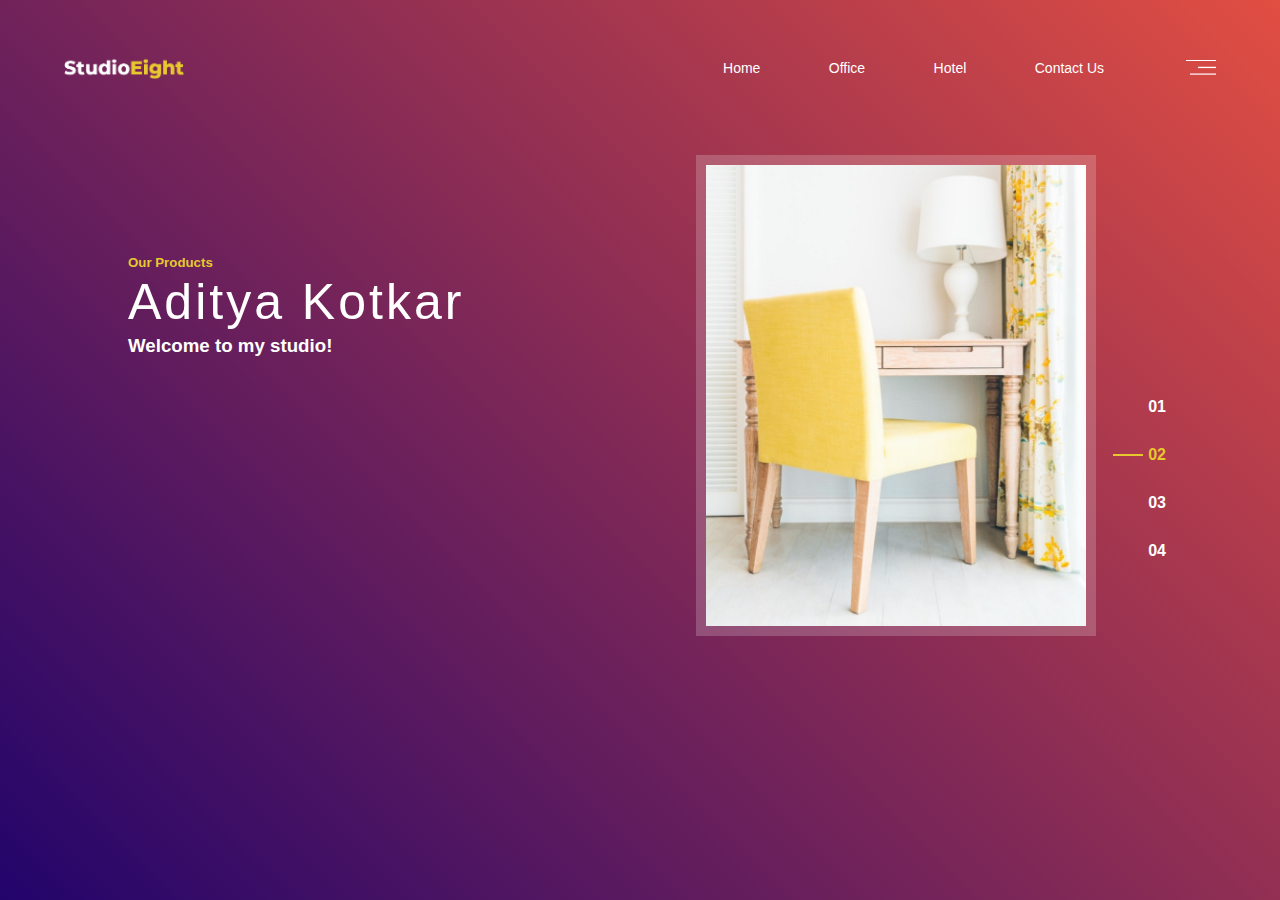
<file: assignment_2.html>
<!DOCTYPE html>
<html lang="en">

<head>
    <meta charset="UTF-8" />
    <meta name="viewport" content="width=device-width, initial-scale=1.0" />
    <title>Assignment 2</title>
    <link rel="stylesheet" href="assignment_2.css" />
</head>

<body>
    <div class="container">
        <div class="navbar">
            <img src="images/logo2.png" class="logo" />
            <nav>
                <ul>
                    <li><a href="">Home</a></li>
                    <li><a href="">Office</a></li>
                    <li><a href="">Hotel</a></li>
                    <li><a href="">Contact Us</a></li>
                </ul>
            </nav>
            <img src="images/menu.png" class="menu-icon" />
        </div>
        <div class="row">
            <div class="col">
                <div class="text-box">
                    <h5>Our Products</h5>
                    <h1><b>Aditya Kotkar</b> </h1>
                    <h3>Welcome to my studio!</h3>
                </div>
            </div>
            <div class="col">
                <div class="gallery-box">
                    <img src="images/pic2.jpg" id="gallery">
                    <ul>
                        <li class="btn">01</li>
                        <li class="btn active">02</li>
                        <li class="btn">03</li>
                        <li class="btn">04</li>
                    </ul>
                </div>
            </div>
        </div>

        <script>
            var btn = document.getElementsByClassName("btn");
            var gallery = document.getElementById("gallery");

            var images = new Array(
                "images/pic1.jpg",
                "images/pic2.jpg",
                "images/pic3.jpg",
                "images/pic4.jpg",
            );

            for (let i = 0; i < btn.length; i++) {
                btn[i].onclick = function () {
                    gallery.src = images[i];
                    let current = document.getElementsByClassName("active");
                    current[0].className = current[0].className.replace("active", "");
                    this.className += " active";
                }
            }
        </script>
</body>

</html>
</file>
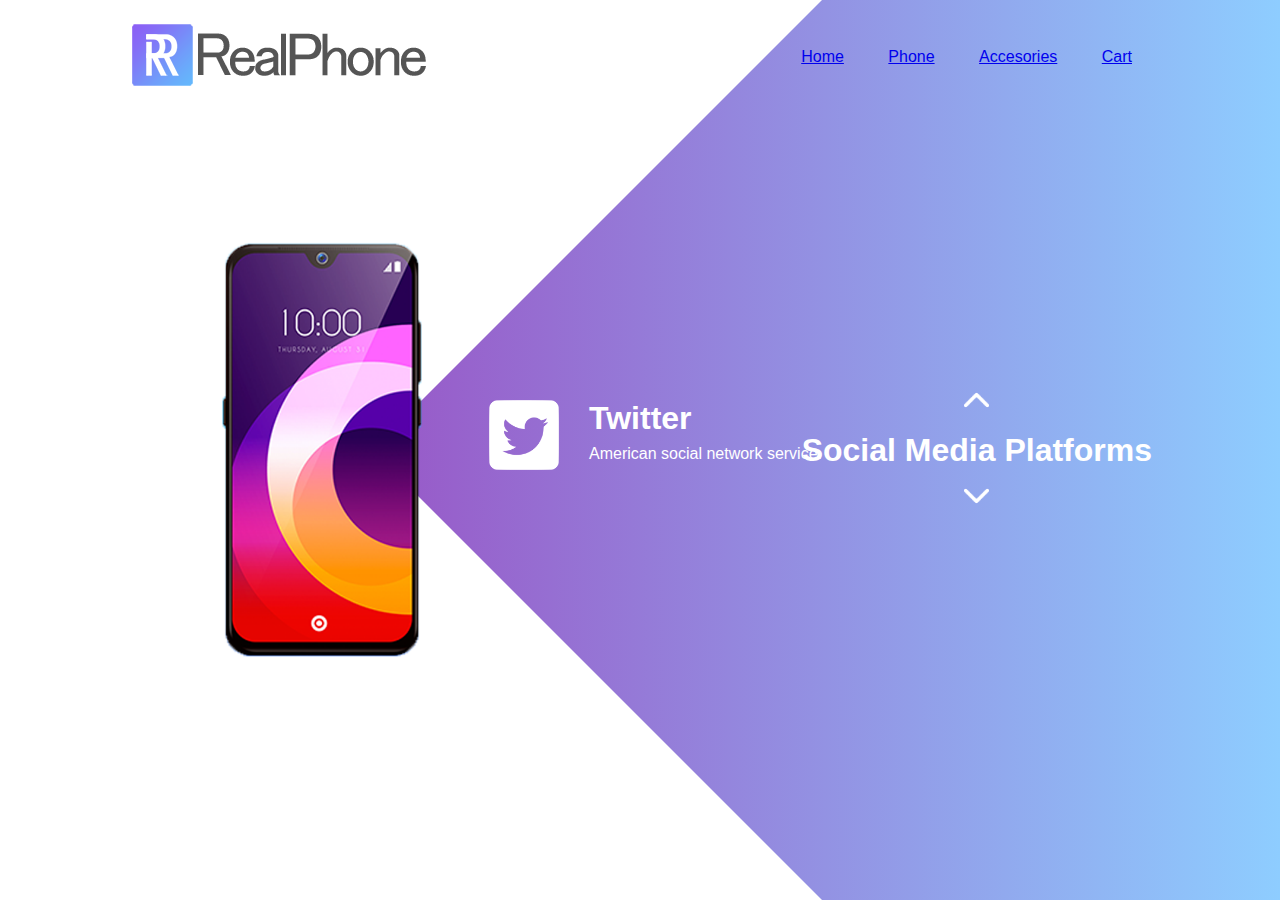
<file: assignment_3.html>
<!DOCTYPE html>
<html lang="en">
<head>
    <meta charset="UTF-8">
    <meta name="viewport" content="width=device-width, initial-scale=1.0">
    <title>Social Media Platforms</title>
    <link rel="stylesheet" href="assignment_3.css">
</head>
<body>
    <div class="main">
        <nav>
            <div class="logo">
                <img src="images/logo.png" alt="">
            </div>
            <div class="nav-links">
                <ul>
                    <li><a href="#">Home</a></li>
                    <li><a href="#">Phone</a></li>
                    <li><a href="#">Accesories</a></li>
                    <li><a href="#">Cart</a></li>
                </ul>
            </div>
        </nav>

        <div class="information">
            <div class="overlay"></div>
            <img src="images/mobile.png" alt="" class="mobile">
            <div id="circle">
                <div class="feature one">
                    <img src="images/twitter-3-512.png" alt="">
                    <div>
                        <h1>Twitter</h1>
                        <p>American social network service.</p>
                    </div>
                </div>
                <div class="feature two">
                    <img src="images/facebook-3-512.png" alt="">
                    <div>
                        <h1>Facebook</h1>
                        <p>American social network service.</p>
                    </div>
                </div>
                <div class="feature three">
                    <img src="images/youtube-512.png" alt="">
                    <div>
                        <h1>YouTube</h1>
                        <p>American social network service.</p>
                    </div>
                </div>
                <div class="feature four">
                    <img src="images/instagram-512.png" alt="">
                    <div>
                        <h1>Instagram</h1>
                        <p>American social network service.</p>
                    </div>
                </div>
            </div>
        </div>

        <div class="controls">
            <img src="images/arrow.png" alt="" id="upBtn">
            <h1>Social Media Platforms</h1>
            <img src="images/arrow.png" alt="" id="downBtn">
        </div>

    </div>

    <script>
        var circle = document.getElementById("circle")
        var upBtn = document.getElementById("upBtn")
        var downBtn = document.getElementById("downBtn")

        var rotateValue = circle.style.transform
        var rotateSum;

        upBtn.onclick = function(){
            rotateSum = rotateValue + "rotate(-90deg)"
            circle.style.transform = rotateSum
            rotateValue = rotateSum
        }

        downBtn.onclick = function(){
            rotateSum = rotateValue + "rotate(+90deg)"
            circle.style.transform = rotateSum
            rotateValue = rotateSum
        }

    </script>

</body>
</html>
</file>
<file: assignment_2.css>
* {
  margin: 0;
  padding: 0;
  font-family: sans-serif;
}

.container {
  width: 100%;
  min-height: 100vh;
  background: linear-gradient(45deg, #22046b, #e14e42);
  color: #fff;
  position: relative;
}
.navbar {
  width: 90%;
  height: 15vh;
  margin: auto;
  display: flex;
  align-items: center;
}

.logo {
  width: 120px;
  cursor: pointer;
}

.menu-icon {
  width: 30px;
  cursor: pointer;
  margin-left: 80px;
}

nav {
  flex: 1;
  text-align: right;
}

nav ul li {
  list-style: none;
  display: inline-block;
  margin-left: 60px;
}
nav ul li a {
  text-decoration: none;
  color: #fff;
  font-size: 14px;
  padding: 5px 2px;
}

nav ul li a:hover {
  color: #e7c82f;
}

.row {
  width: 80%;
  min-height: 85vh;
  margin: auto;
  display: flex;
  flex-wrap: wrap;
}

.col {
  margin: 20px 0;
  flex-basis: 50%;
  min-width: 300px;
  height: 100%;
  position: relative;
}

.text-box {
  max-width: 400px;
  margin-top: 100px;
}

.text-box h5 {
  color: #e7c82f;
}

.text-box h1 {
  font-size: 50px;
  font-weight: 100;
  letter-spacing: 3px;
  line-height: 65px;
}

.gallery-box {
  max-width: 400px;
  position: relative;
  margin: auto;
}

.gallery-box img {
  width: 100%;
  border: 10px solid rgba(255, 255, 255, 0.2);
  box-sizing: border-box;
}

.gallery-box ul {
  position: absolute;
  right: -100px;
  top: 50%;
  transform: translateY(-50);
}

.gallery-box ul li {
  list-style: none;
  font-size: 16px;
  font-weight: bold;
  padding: 0 30px;
  margin-bottom: 30px;
  cursor: pointer;
  position: relative;
}

.gallery-box .active {
  color: #e7c82f;
}

.gallery-box ul li::after {
  content: "";
  width: 30px;
  height: 2px;
  background: transparent;
  position: absolute;
  top: 8px;
  left: -5px;
}

.gallery-box .active::after {
  background: #e7c82f;
}
</file>
<file: assignment_3.css>
*{
    margin: 0;
    padding: 0;
    font-family: sans-serif;
}
.main{
    width: 100%;
    height: 100vh;
    position: relative;
    overflow: hidden;
    background: linear-gradient(to right, #9c27b0, #8ecdff);
}
nav{
    width: 80%;
    position: sticky;
    margin: 20px auto;
    z-index: 1;
    display: flex;
    align-items: center;
}
.logo{
    flex-basis: 20%;
}
.logo img{
    /* width: 150px; */
}
.nav-links{
    flex: 1;
    text-align: right;
}
.nav-links ul li{
    list-style: none;
    display: inline-block;
    margin: 0 20px;
}
.nav-links ul li s{
    color: #ffffff;
    text-decoration: none;
}
.information{
    width: 1000px;
    height: 1000px;
    position: absolute;
    top: 50%;
    left: -10%;
    transform: translateY(-50%);
}
#circle{
    width: 1000px;
    height: 1000px;
    position: absolute;
    top: 0;
    left: 0;
    border-radius: 50%;
    transform: rotate(0deg);
    transition: 1s;
    /* background: #cccccc; */
}
.feature img{
    width: 70px;
}
.feature{
    position: absolute;
    display: flex;
    color: #ffffff;
}
.feature div{
    margin-left: 30px;
}
.feature div p{
    margin-top: 8px;
}
.one{
    top: 450px;
    right: 50px;
}
.two{
    top: 50px;
    left: 450px;
    transform: rotate(-90deg);
}
.three{
    bottom: 450px;
    left: 50px;
    transform: rotate(-180deg);
}
.four{
    bottom: 150px;
    right: 350px; 
    transform: rotate(-270deg);
}
.mobile{
    width: 200px;
    position: absolute;
    top: 50%;
    left: 35%;
    transform: translateY(-50%);
    z-index: 1;
}
.controls{
    position: absolute;
    right: 10%;
    top: 50%;
    transform: translateY(-50%);
    text-align: center;
}
.controls h1{
    margin: 15px 0;
    color: #ffffff;
}
#upBtn{
    width: 25px;
    cursor: pointer;
}
#downBtn{
    width: 25px;;
    cursor: pointer;
    transform: rotate(180deg);
}
.overlay{
    width: 0;
    height: 0;
    border-top: 500px solid white; 
    border-right: 500px solid transparent; 
    border-bottom: 500px solid white; 
    border-left: 500px solid white; 
    position: absolute;
    left: 0;
    right: 0;
}
</file>
